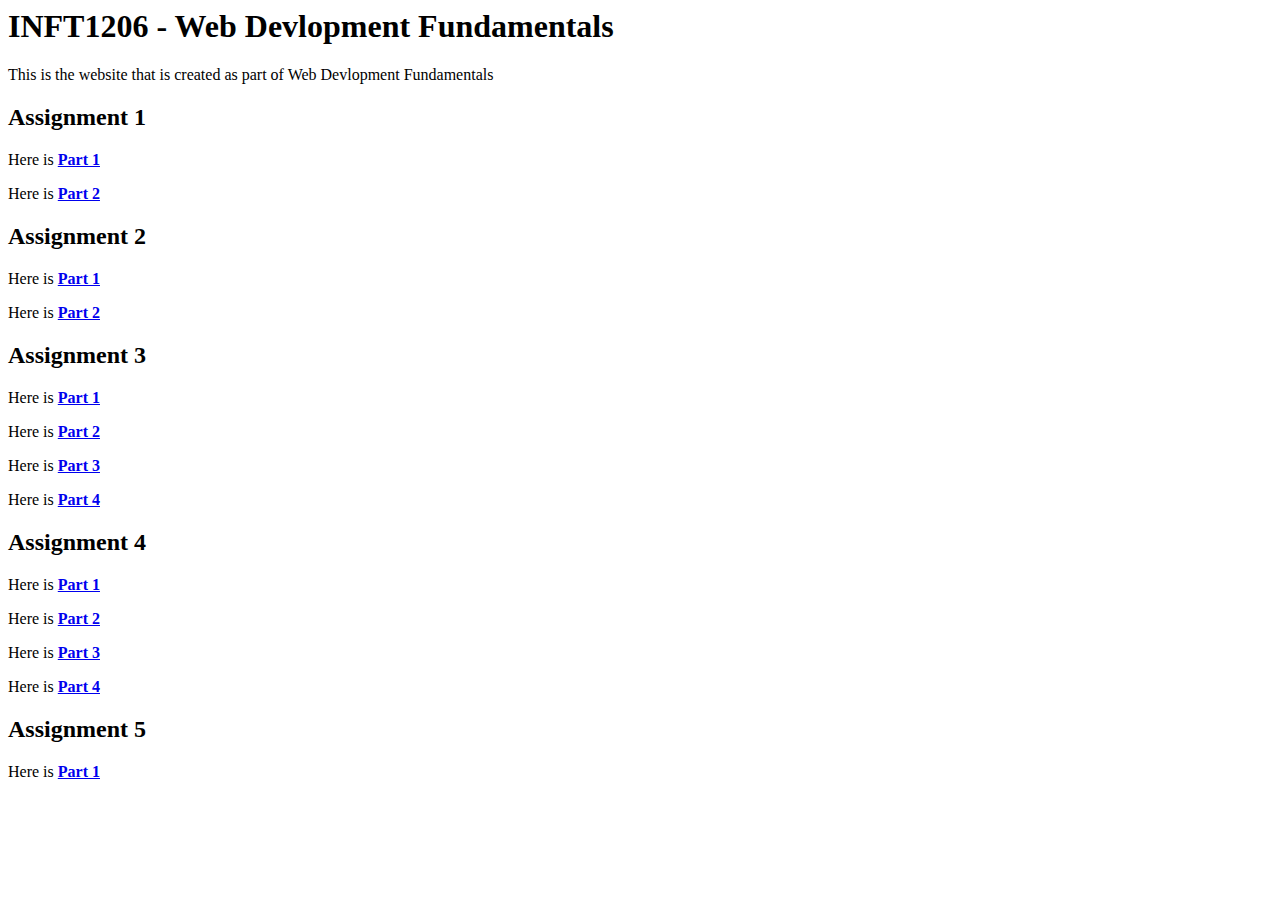
<file: index.html>
<html>
<head>
    <title>INFT1206 - Home Page</title>
</head>
<body>
<h1>INFT1206 - Web Devlopment Fundamentals</h1>

<p>This is the website that is created as part of Web Devlopment Fundamentals </p>

<p><h2>Assignment 1</h2></p>
<p> Here is <a href = "./lab 1/Part 1/Part 1.html" ><b>Part 1</b> </a> </p>
<p> Here is <a href = "./lab 1/part 2/Part 2.html" ><b>Part 2</b> </a> </p>

<p><h2>Assignment 2</h2></p>
<p> Here is <a href = "./lab 2/Part 1/Part 1.html" ><b>Part 1</b> </a> </p>
<p> Here is <a href = "./Lab 2/Part 2/Part 2.html" ><b>Part 2</b> </a> </p>

<p><h2>Assignment 3</h2></p>
<p> Here is <a href = "./lab3/part 1/part 1.html" ><b>Part 1</b> </a> </p>
<p> Here is <a href = "./lab3/part 2/Part 2.html" ><b>Part 2</b> </a> </p>
<p> Here is <a href = "./lab3/part 3/Part 3.html" ><b>Part 3</b> </a> </p>
<p> Here is <a href = "./lab3/part 4/part 4.html" ><b>Part 4</b> </a> </p>

<p><h2>Assignment 4</h2></p>
<p> Here is <a href = "./lab 4/Part 1/part1.html" ><b>Part 1</b> </a> </p>
<p> Here is <a href = "./lab 4/Part 2/Part 2.html" ><b>Part 2</b> </a> </p>
<p> Here is <a href = "./lab 4/Part 3/Part 3.html" ><b>Part 3</b> </a> </p>
<p> Here is <a href = "./lab 4/Part 4/Part 4.html" ><b>Part 4</b> </a> </p>

<p><h2>Assignment 5</h2></p>
<p> Here is <a href = "./lab 5/Part 1/index.html" ><b>Part 1</b> </a> </p>


</body>
</html>
</file>
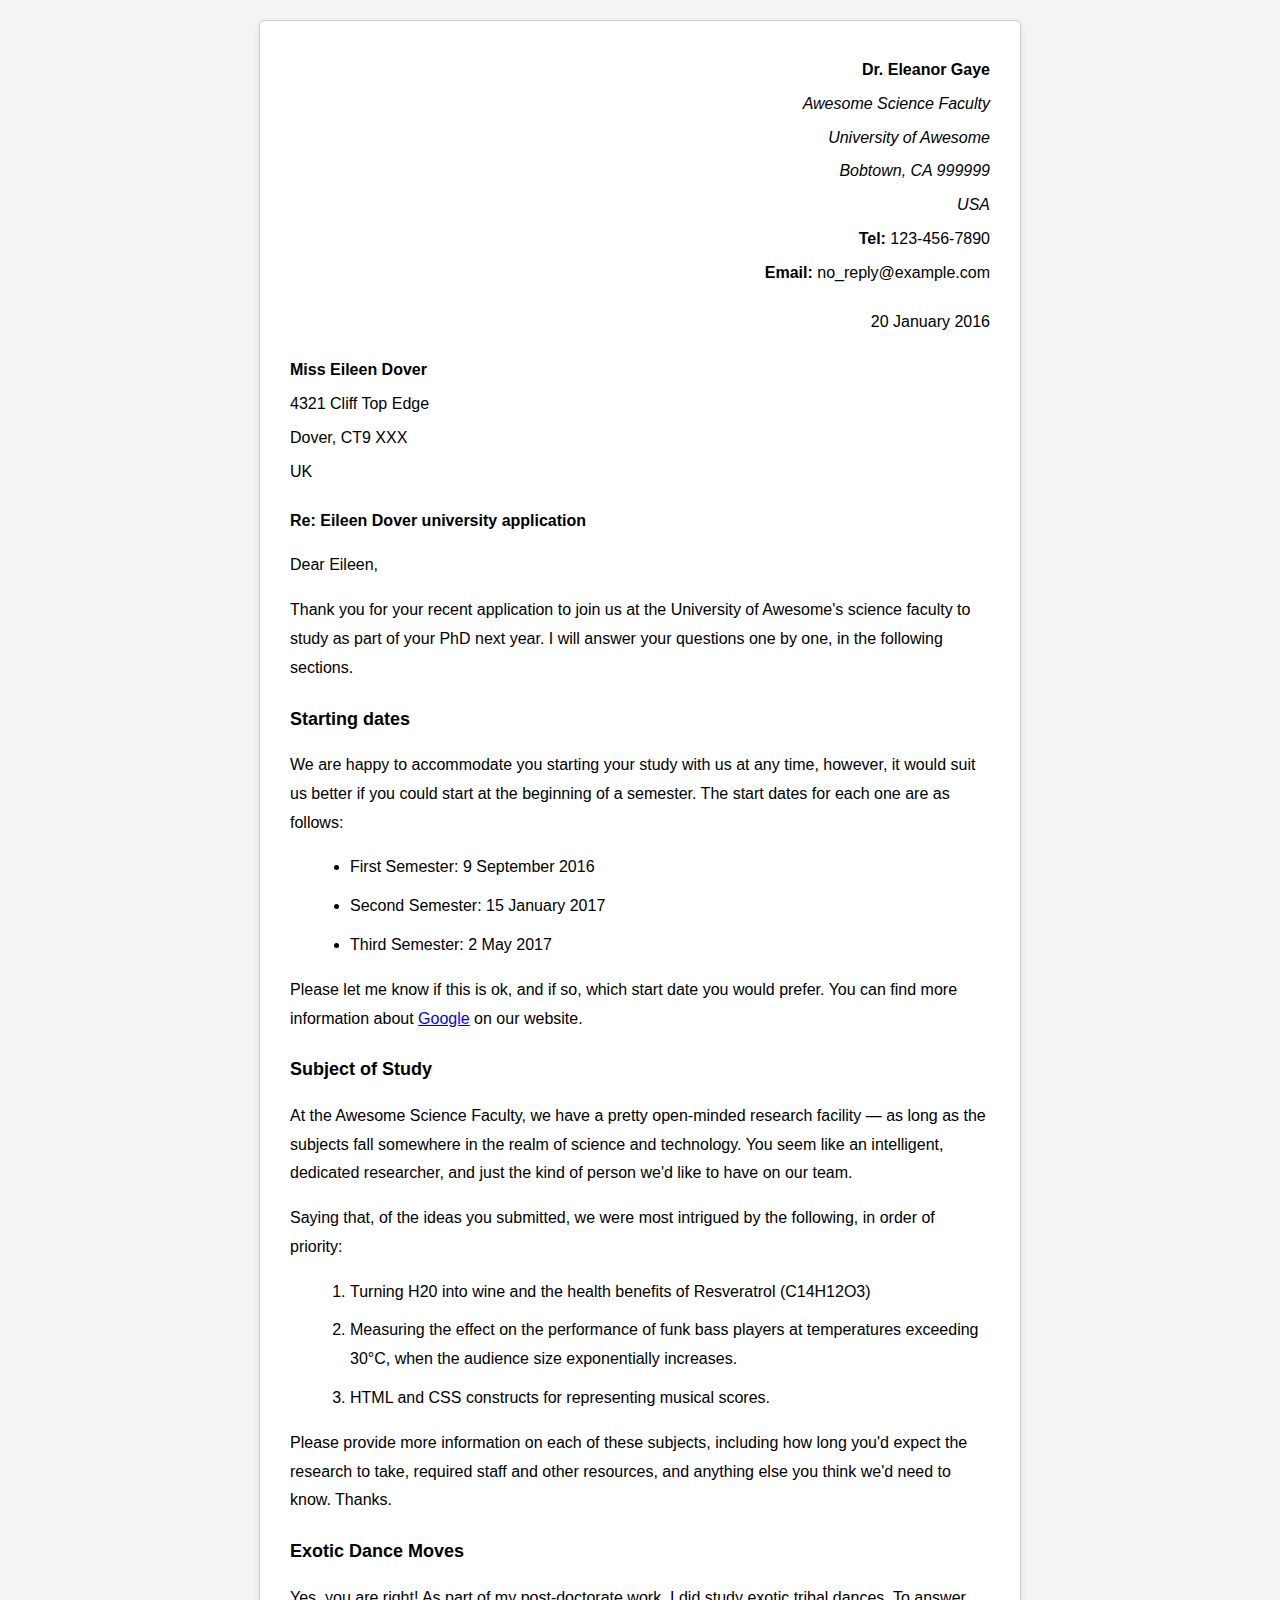
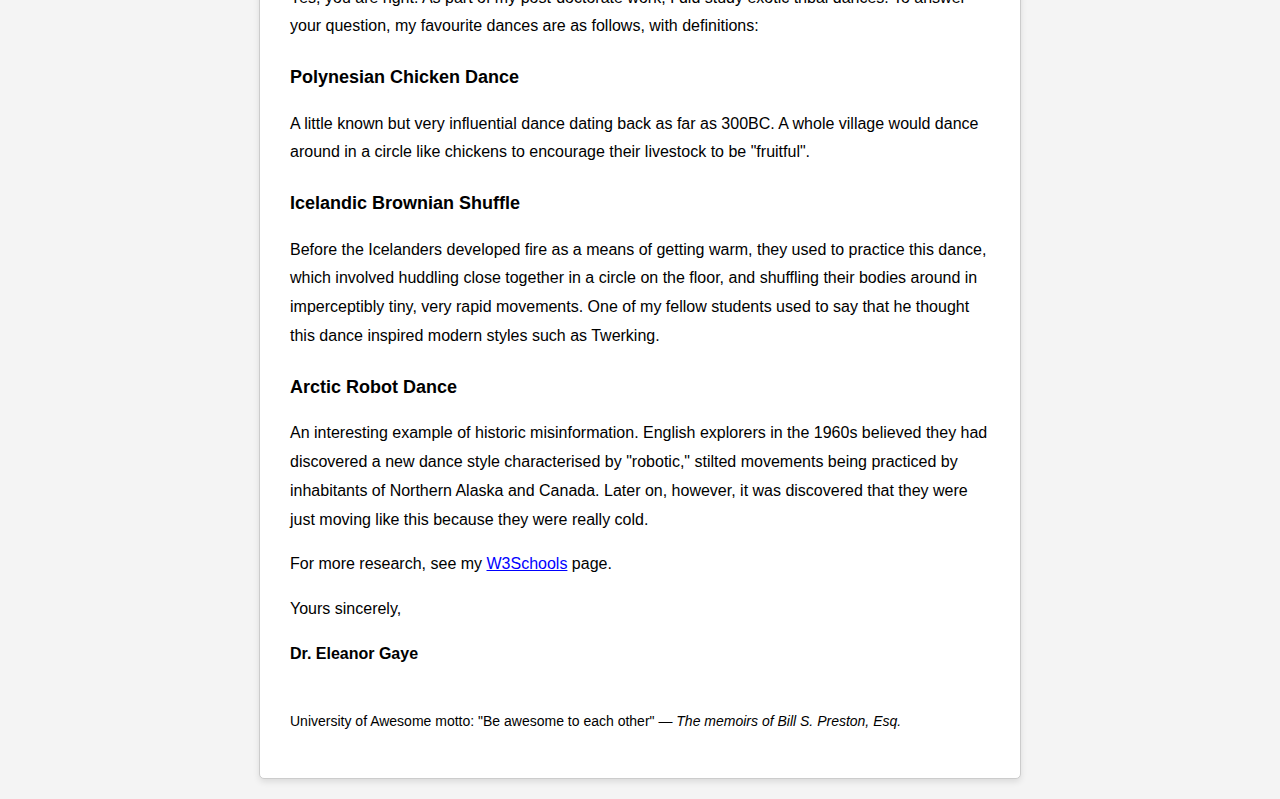
<file: lab 1/Part 1/Part 1.html>
<!-- Name : Krish Patel
File: infthtml.html
Date: 1/14/2025
Description:  email layout using HTML and CSS -->
<!DOCTYPE html>
<html lang="en">
<head>
  <meta charset="UTF-8">
  <meta name="viewport" content="width=device-width, initial-scale=1.0">
  <title>Professional Email</title>
  <style>
    body {
      font-family: 'Verdana', sans-serif;
      line-height: 1.8;
      background-color: #f4f4f4;
      display: flex;
      justify-content: center;
      align-items: center;
      padding: 20px;
      margin: 0;
    }

    .email-container {
      background-color: #fff;
      border: 1px solid #ccc;
      border-radius: 5px;
      box-shadow: 0px 3px 6px rgba(0, 0, 0, 0.1);
      width: 80%;
      max-width: 700px;
      padding: 30px;
    }
    .sender-info{
        text-align:right;
    }

    .sender-info, .recipient-info {
      margin-bottom: 20px;
    }

    .sender-info p, .recipient-info p {
      margin: 5px 0;
    }

    .date {
      text-align: right;
      margin-bottom: 20px;
    }

    .section-title {
      font-size: 18px;
      margin: 20px 0 10px;
      font-weight: bold;
    }

    ul, ol {
      margin-left: 20px;
    }

    .bullet-points li, .numbered-list li {
      margin-bottom: 10px;
    }

    .link {
      color: blue;
      text-decoration: underline;
    }

    .footer {
      margin-top: 40px;
      font-size: 14px;
    }

    .footer em {
      font-style: italic;
    }
  </style>
</head>
<body>
    <div class="email-container">
        <div class="sender-info">
          <p><strong>Dr. Eleanor Gaye</strong></p>
          <p><em>Awesome Science Faculty</em></p>
          <p><em>University of Awesome</em></p>
          <p><em>Bobtown, CA 999999</em></p>
          <p><em>USA</em></p>
          <p><strong>Tel:</strong> 123-456-7890</p>
          <p><strong>Email:</strong> no_reply@example.com</p>
        </div>
    
        <div class="date">20 January 2016</div>
    
        <div class="recipient-info">
          <p><strong>Miss Eileen Dover</strong></p>
          <p>4321 Cliff Top Edge</p>
          <p>Dover, CT9 XXX</p>
          <p>UK</p>
        </div>

        <div class="subject"><strong>Re: Eileen Dover university application</strong></div>

        <p>Dear Eileen,</p>
    
        <p>Thank you for your recent application to join us at the University of Awesome's science faculty to study as part of your PhD next year. I will answer your questions one by one, in the following sections.</p>
    
        <div class="section-title">Starting dates</div>
        <p>We are happy to accommodate you starting your study with us at any time, however, it would suit us better if you could start at the beginning of a semester. The start dates for each one are as follows:</p>
    
        <ul class="bullet-points">
          <li>First Semester: 9 September 2016</li>
          <li>Second Semester: 15 January 2017</li>
          <li>Third Semester: 2 May 2017</li>
        </ul>
    
        <p>Please let me know if this is ok, and if so, which start date you would prefer. You can find more information about <a href="https://www.google.com" class="link">Google</a> on our website.</p>
    
        <div class="section-title">Subject of Study</div>
        <p>At the Awesome Science Faculty, we have a pretty open-minded research facility — as long as the subjects fall somewhere in the realm of science and technology. You seem like an intelligent, dedicated researcher, and just the kind of person we'd like to have on our team.</p>
    
        <p>Saying that, of the ideas you submitted, we were most intrigued by the following, in order of priority:</p>
        <ol class="numbered-list">
          <li>Turning H20 into wine and the health benefits of Resveratrol (C14H12O3)</li>
          <li>Measuring the effect on the performance of funk bass players at temperatures exceeding 30°C, when the audience size exponentially increases.</li>
          <li>HTML and CSS constructs for representing musical scores.</li>
        </ol>
        <p>Please provide more information on each of these subjects, including how long you'd expect the research to take, required staff and other resources, and anything else you think we'd need to know. Thanks.</p>
    
        <div class="section-title">Exotic Dance Moves</div>
        <p>Yes, you are right! As part of my post-doctorate work, I did study exotic tribal dances. To answer your question, my favourite dances are as follows, with definitions:</p>
    
        <div class="section-title">Polynesian Chicken Dance</div>
        <p>A little known but very influential dance dating back as far as 300BC. A whole village would dance around in a circle like chickens to encourage their livestock to be "fruitful".</p>
    
        <div class="section-title">Icelandic Brownian Shuffle</div>
        <p>Before the Icelanders developed fire as a means of getting warm, they used to practice this dance, which involved huddling close together in a circle on the floor, and shuffling their bodies around in imperceptibly tiny, very rapid movements. One of my fellow students used to say that he thought this dance inspired modern styles such as Twerking.</p>
    
        <div class="section-title">Arctic Robot Dance</div>
        <p>An interesting example of historic misinformation. English explorers in the 1960s believed they had discovered a new dance style characterised by "robotic," stilted movements being practiced by inhabitants of Northern Alaska and Canada. Later on, however, it was discovered that they were just moving like this because they were really cold.</p>
    
        <p>For more research, see my <a href="https://www.w3schools.com" class="link">W3Schools</a> page.</p>
    
        <p>Yours sincerely,</p>
        <p><strong>Dr. Eleanor Gaye</strong></p>
        <div class="footer">
          <p>University of Awesome motto: "Be awesome to each other" — <em>The memoirs of Bill S. Preston, Esq.</em></p>
        </div>
      </div>
    </body>
    </html>
</file>
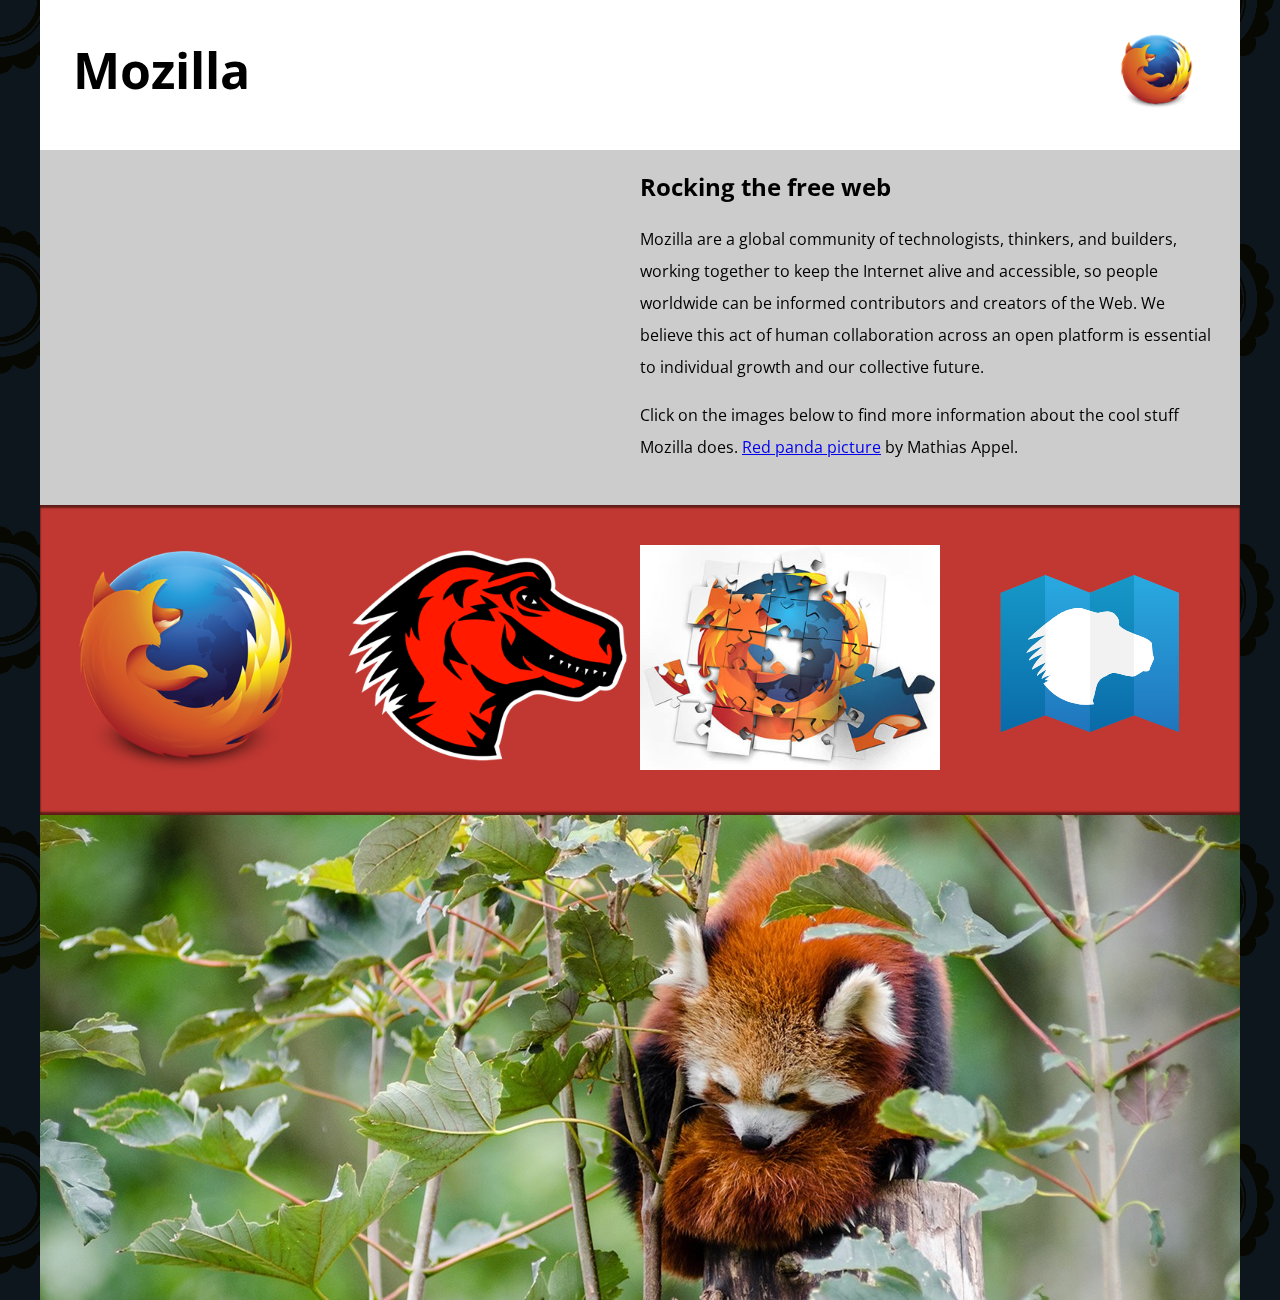
<file: lab 2/Part 1/Part 1.html>
<!--
Name : Krish Patel
Date : 7 Febuary 2025
-->
<!DOCTYPE html>
<html lang="en-US">
  <head>
    <meta charset="utf-8">
    <meta name="viewport" content="width=device-width">
    <title>Mozilla splash page</title>
    <link href='https://fonts.googleapis.com/css?family=Open+Sans:400,700' rel='stylesheet' type='text/css'>
    <style>
      /* header and body setup */

      html {
        font-family: 'Open Sans', sans-serif;
        background: url(pattern.png);
      }

      body {
        width: 100%;
        max-width: 1200px;
        margin: 0 auto;
        background-color: white;
        position: relative;
      }

      /* Header styling */

      header {
        height: 150px;
      }

      header img {
        width: 100px;
        position: absolute;
        right: 32.5px;
        top: 32.5px;
      }

      h1 {
        font-size: 50px;
        line-height: 140px;
        margin: 0 0 0 32.5px;
      }

      /* main section and video styling */

      main {
        background: #ccc;
      }

      article {
        padding: 20px;
      }

      h2 {
        margin-top: 0;
      }

      p {
        line-height: 2;
      }

      iframe {
        float: left;
        margin: 0 20px 20px 0;
        max-width: 100%;
      }

      /* further info links */

      .further-info {
        clear: left;
        padding: 40px 0;
        background: #c13832;
        box-shadow: inset 0 3px 2px rgba(0,0,0,0.5),
                    inset 0 -3px 2px rgba(0,0,0,0.5);
      }

      .further-info a {
        width: 25%;
        display: block;
        float: left;
      }

      .further-info img {
        max-width: 100%;
      }

      .clearfix {
        clear: both;
      }

      /* Red panda image */

      .red-panda img {
        display: block;
        max-width: 100%;
      }
    </style>
  </head>
  <body>
    <header>
      <h1>Mozilla</h1>
      <!-- insert <img> element, link to the small
          version of the Firefox logo -->
        <img src="./images/firefox_logo-only_RGB_120.png">
    </header>

    <main>
      <article>
        <!-- insert iframe from youtube -->
        <iframe width="560" height="315" src="https://www.youtube.com/embed/ojcNcvb1olg?si=5Y6I3WMt3m0yi6NE" title="YouTube video player" frameborder="0" allow="accelerometer; autoplay; clipboard-write; encrypted-media; gyroscope; picture-in-picture; web-share" referrerpolicy="strict-origin-when-cross-origin" allowfullscreen></iframe>

        <h2>Rocking the free web</h2>

        <p>Mozilla are a global community of technologists, thinkers, and builders, working together to keep the Internet alive and accessible, so people worldwide can be informed contributors and creators of the Web. We believe this act of human collaboration across an open platform is essential to individual growth and our collective future.</p>

        <p>Click on the images below to find more information about the cool stuff Mozilla does. <a href="https://www.flickr.com/photos/mathiasappel/21675551065/">Red panda picture</a> by Mathias Appel.</p>
      </article>


      <div class="further-info">
        <!-- insert images with srcsets and sizes -->
        <a href="https://www.mozilla.org/en-US/firefox/new/">
          <source media="(max-width: 600px)" srcset=".\images\firefox_logo-only_RGB_120.png">
          <img src="./images/firefox_logo-only_RGB.png" alt="a firefox logo">
        </a>
        <a href="https://www.mozilla.org/">
          <source media="(max-width: 600px)" srcset=".\images\mozilla-dinosaur-head_120.png">
          <img src="./images/mozilla-dinosaur-head.png" alt="a mozilla mozilla dinosaur head">
        </a>
        <a href="https://addons.mozilla.org/">
          <source media="(max-width: 600px)" srcset=".\images\firefox-addons_120.png">
          <img src="./images/firefox-addons.jpg" alt="a firefox addons">
        </a>
        <a href="https://developer.mozilla.org/en-US/">
          <img src="./images/mdn.svg">
        </a>
        <div class="clearfix"></div>
      </div>

      <div class="red-panda">
        <!-- insert picture element -->
        <picture>
            <source media="(max-width: 600px)" srcset=".\images\red-panda-portraity.png"">
            <img src="./images/red-panda.jpg" alt="a red panda">
        </picture>
      </div>

    </main>
  </body>
</html>
</file>
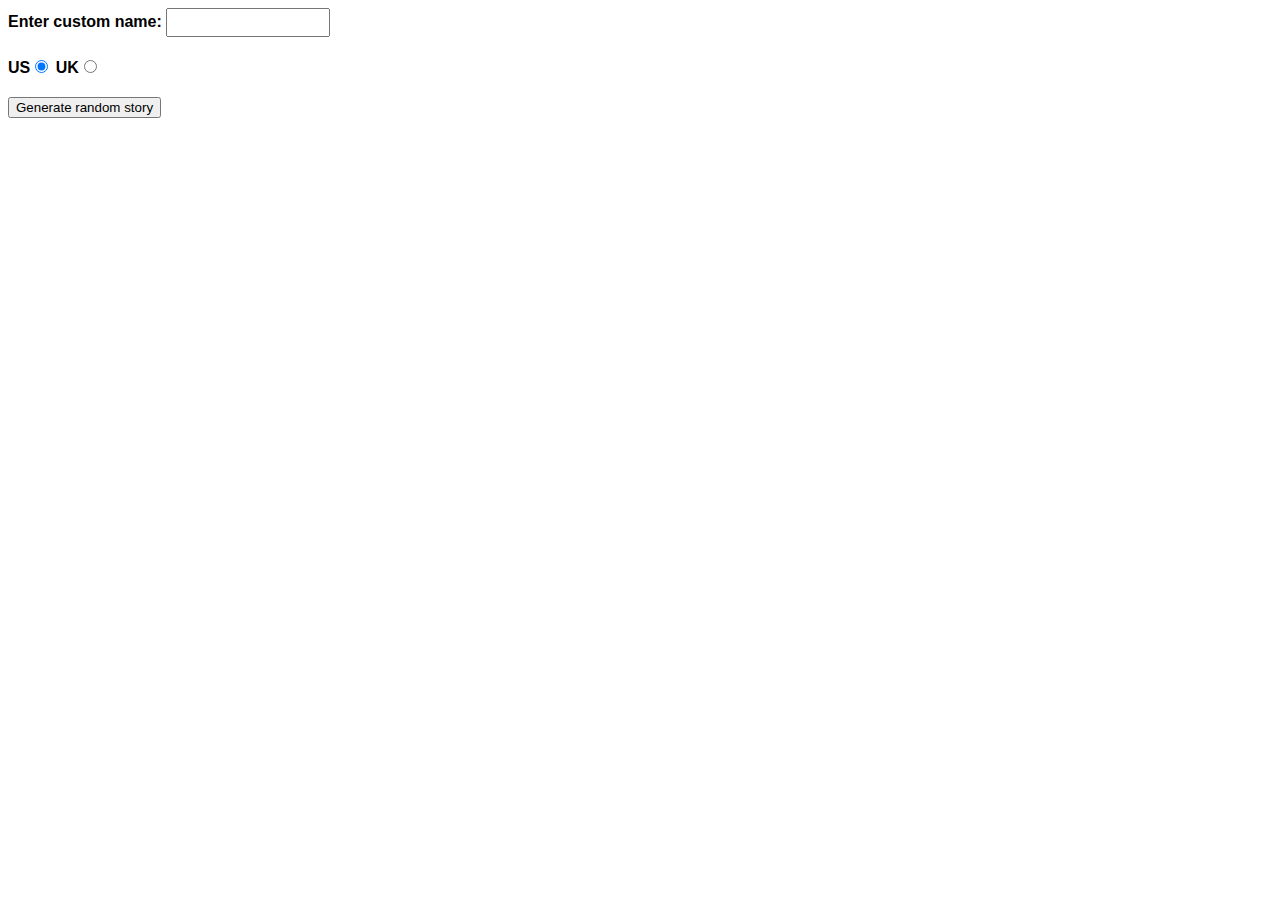
<file: lab 4/Part 1/part1.html>
<!--
Name : Krish PAtel
File : part1.html
Date : 31 March 2025
Purpose : assignment 4 part 1
-->

<!DOCTYPE html>
<html lang="en-US">
  <head>
    <meta charset="utf-8" />
    <meta name="viewport" content="width=device-width" />

    <title>Silly story generator</title>

    <style>
      body {
        font-family: helvetica, sans-serif;
        width: 350px;
      }

      label {
        font-weight: bold;
      }

      div {
        padding-bottom: 20px;
      }

      input[type="text"] {
        padding: 5px;
        width: 150px;
      }

      p {
        background: #ffc125;
        color: #5e2612;
        padding: 10px;
        visibility: hidden;
      }
    </style>
  </head>

  <body>
    <div>
      <label for="customname">Enter custom name:</label>
      <input id="customname" type="text" placeholder="" />
    </div>
    <div>
      <label for="us">US</label
      ><input id="us" type="radio" name="ukus" value="us" checked />
      <label for="uk">UK</label
      ><input id="uk" type="radio" name="ukus" value="uk" />
    </div>
    <div>
      <button class="randomize">Generate random story</button>
    </div>
    <!-- Thanks a lot to Willy Aguirre for his help with the code for this assessment -->
    <p class="story"></p>
    <script src="./Part 1.js"></script>
  </body>
</html>
</file>
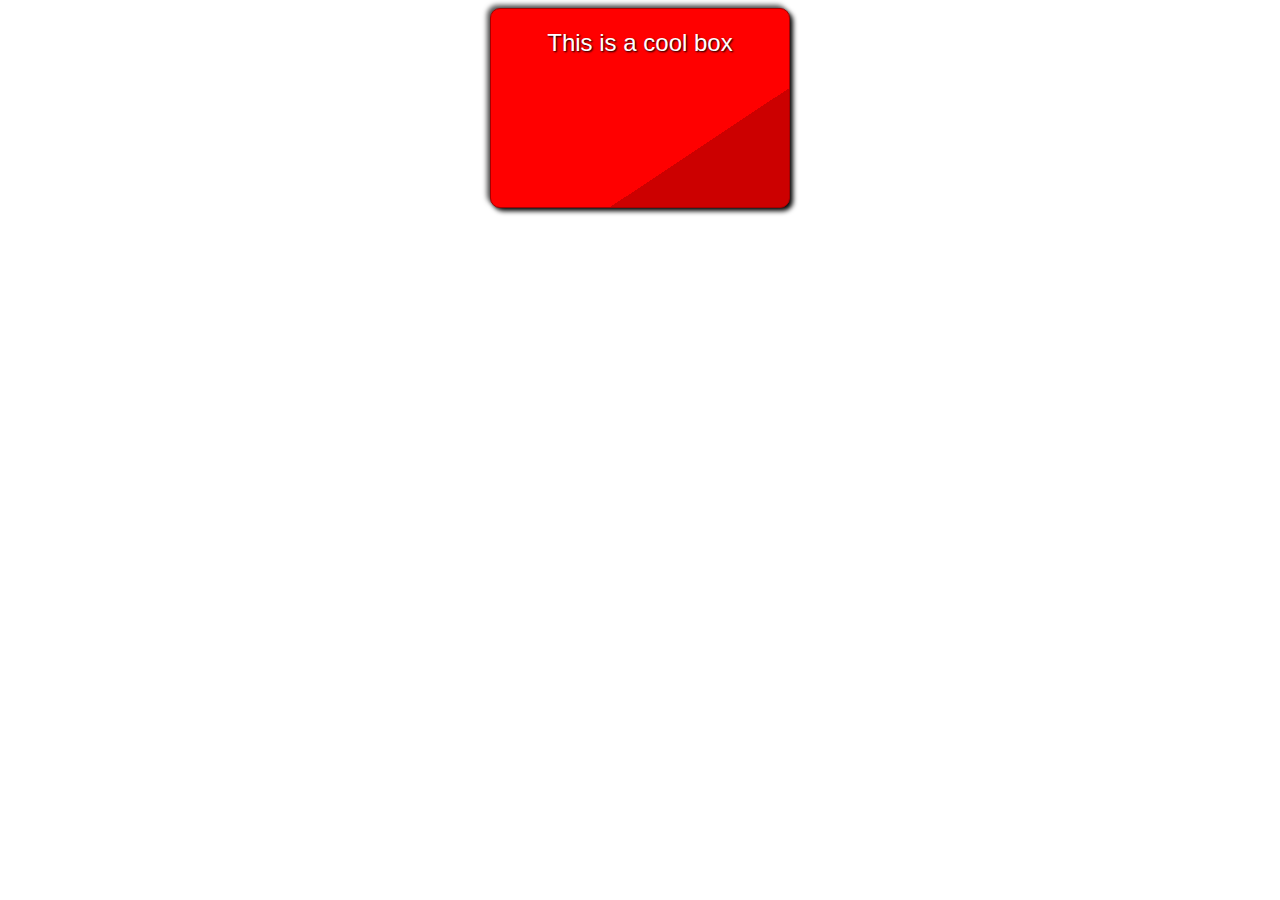
<file: lab3/part 2/Part 2.html>
<!--
Name : Krish Patel
File : Part 2.html
Date : 20 Febuary 2025
creating a red cool box
-->
<!DOCTYPE html>
<html lang="en-US">
  <head>
    <meta charset="utf-8" />
    <meta name="viewport" content="width=device-width" />
    <title>Cool box</title>
    <link href="./Part 2.css" type="text/css" rel="stylesheet">
  </head>
  <body>
    <div>This is a cool box</div>
  </body>
</html>
</file>
<file: lab3/part 2/Part 2.css>
/*
Name : Krish Patel
File :  Part 2.html
Date : 20 Febuary 2025
*/

html {
    font-family: sans-serif;
  }
  div {
    width: 300px;
    height: 200px;
    margin: 0 auto;
    color: white;
    font-size: 1.5rem;
    text-shadow: 1px 1px 2px black;
    border-radius: 10px;
    border: 1px solid #a60000;
    background: red linear-gradient(to top left, rgba(0, 0, 0, 0.2) 30%, rgba(0, 0, 0, 0) 0%);
    box-shadow: 3px 3px 5px #000000, -3px -3px 5px #555555;
    text-align: center;
    padding: 20px;
    box-sizing: border-box;
  }
</file>
